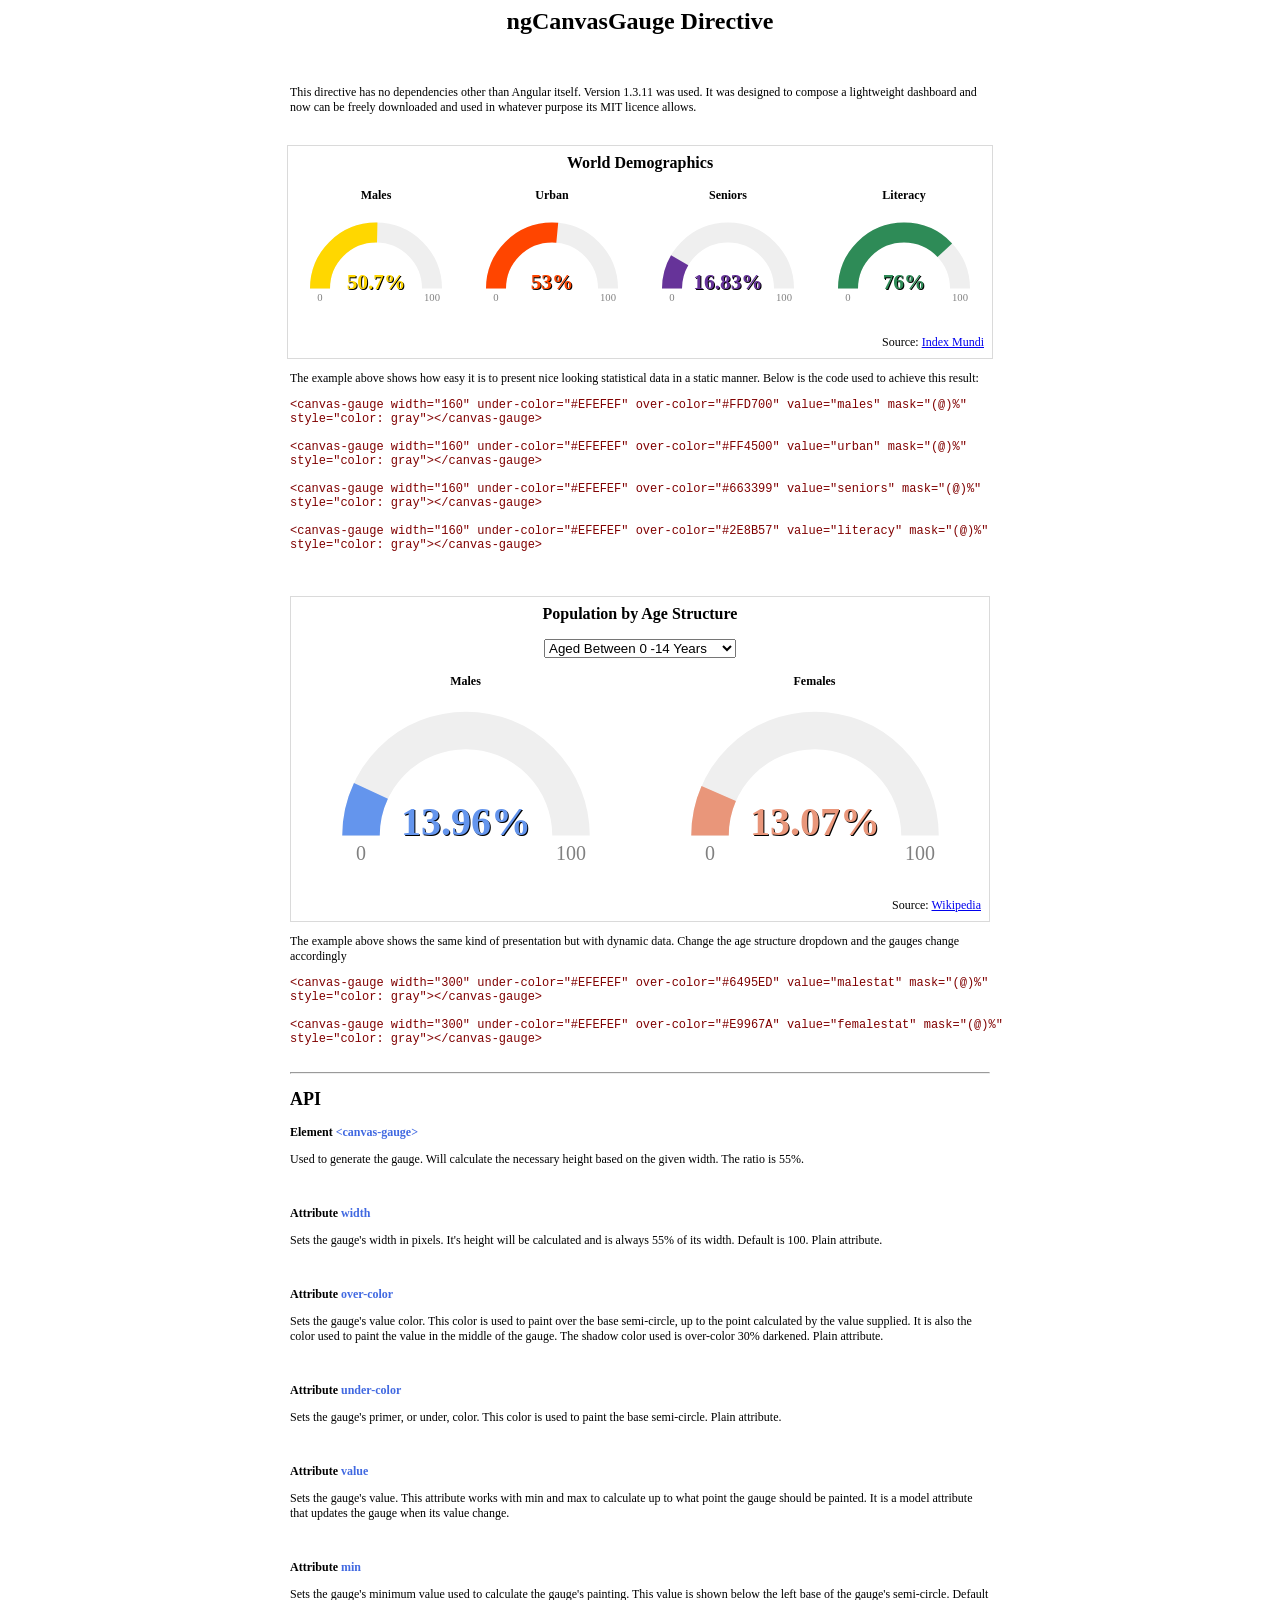
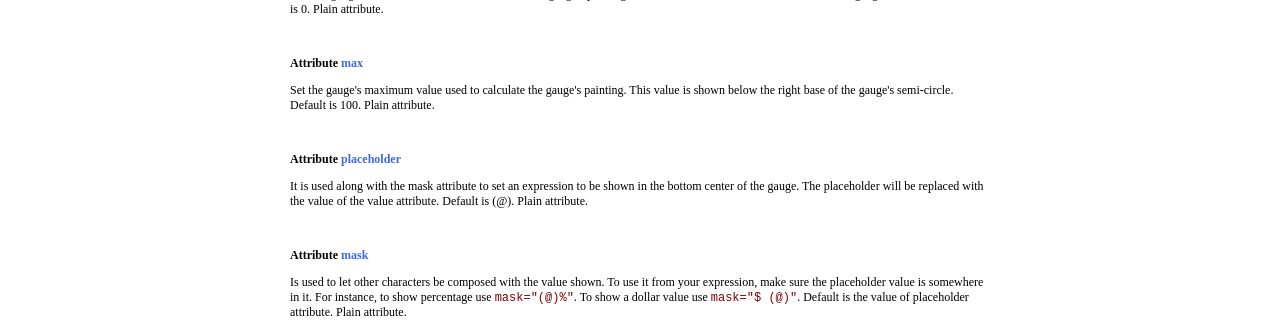
<file: webapp/libs/ngCanvasGauge/index.html>
<html ng-app="test_percDisplay">
<head>
    <title>Canvas Gauge Directive</title>

    <meta charset="UTF-8">
    <link rel="stylesheet" type="text/css" href="css/ngCanvasGauge.css" />
</head>


<body ng-controller="mainController" style="font-family: verdana">

    <center>

        <h2>ngCanvasGauge Directive</h2>


        <br />
        <div style="font-size: 12px; width: 700px; text-align: left">

            <p>This directive has no dependencies other than Angular itself. Version 1.3.11 was used. It was designed to compose a lightweight dashboard and now can be freely downloaded and used in whatever purpose its MIT licence allows.</p>


        </div>

        <br />
        <table style="normal font: 12px arial; width: 700px; border: 1px solid #DADADA" cellspacing="0" cellpadding="8">
            <thead>
                <tr>
                    <th colspan="4">
                        World Demographics
                    </th>
                </tr>
            </thead>
            <tbody style="font-size: 12px">
                <tr>
                    <th>Males</th>
                    <th>Urban</th>
                    <th>Seniors</th>
                    <th>Literacy</th>
                </tr>

                <tr>
                    <td>
                        <canvas-gauge width="160" under-color="#EFEFEF" over-color="#FFD700" value="males" mask="(@)%" style="color: gray"></canvas-gauge>
                    </td>

                    <td>
                        <canvas-gauge width="160" under-color="#EFEFEF" over-color="#FF4500" value="urban" mask="(@)%" style="color: gray"></canvas-gauge>
                    </td>   

                    <td>
                        <canvas-gauge width="160" under-color="#EFEFEF" over-color="#663399" value="seniors" mask="(@)%" style="color: gray"></canvas-gauge>
                    </td>  
                    <td>
                        <canvas-gauge width="160" under-color="#EFEFEF" over-color="#2E8B57" value="literacy" mask="(@)%" style="color: gray"></canvas-gauge>
                    </td>                         
                </tr>

                <tr>
                    <td style="text-align: right; padding-top: 20px;" colspan="4">
                        Source: <a href="http://www.indexmundi.com/world/demographics_profile.html">Index Mundi</a>
                    </td>
                </tr>
            </tbody>
        </table>

        <div style="font-size: 12px; width: 700px">
            <p style="text-align: left">The example above shows how easy it is to present nice looking statistical data in a static manner. Below is the code used to achieve this result:</p>

            <code style="text-align: left; color: maroon;"><pre>
&lt;canvas-gauge width="160" under-color="#EFEFEF" over-color="#FFD700" value="males" mask="(@)%"
style="color: gray"&gt;&lt;/canvas-gauge&gt;

&lt;canvas-gauge width="160" under-color="#EFEFEF" over-color="#FF4500" value="urban" mask="(@)%"
style="color: gray"&gt;&lt;/canvas-gauge&gt;

&lt;canvas-gauge width="160" under-color="#EFEFEF" over-color="#663399" value="seniors" mask="(@)%"
style="color: gray"&gt;&lt;/canvas-gauge&gt;

&lt;canvas-gauge width="160" under-color="#EFEFEF" over-color="#2E8B57" value="literacy" mask="(@)%"
style="color: gray"&gt;&lt;/canvas-gauge&gt;
            </pre></code>
        </div>



        <br />

        <table style="normal font: 12px arial; width: 700px; border: 1px solid #DADADA" cellspacing="0" cellpadding="8">
            <thead>
                <tr>
                    <th colspan="2">
                        Population by Age Structure
                    </th>
                </tr>
            </thead>            
            <tbody style="font-size: 12px">
                <tr>
                    <td colspan="2" style="text-align: center">
                        <select ng-change="setStats()" ng-model="stats">
                            <option value="1">Aged Between 0 -14 Years</option>
                            <option value="2">Aged Between 15 - 64 Years</option>
                            <option value="3">Aged Between 65 and Over</option>
                        </select>
                    </td>
                </tr>    

                <tr>
                    <th>Males</th>
                    <th>Females</th>
                </tr>

                <tr>
                    <td style="text-align: center;">
                        <canvas-gauge width="300" under-color="#EFEFEF" over-color="#6495ED" value="malestat" mask="(@)%" style="color: gray"></canvas-gauge>
                    </td>

                    <td style="text-align: center;">
                        <canvas-gauge width="300" under-color="#EFEFEF" over-color="#E9967A" value="femalestat" mask="(@)%" style="color: gray"></canvas-gauge>
                    </td>   
                </tr>

                <tr>
                    <td style="text-align: right; padding-top: 20px;" colspan="4">
                        Source: <a href="http://en.wikipedia.org/wiki/Demographics_of_the_world#Age_structure">Wikipedia</a>
                    </td>
                </tr>
            </tbody>
        </table>

        <div style="font-size: 12px; width: 700px">
            <p style="text-align: left">The example above shows the same kind of presentation but with dynamic data. Change the age structure dropdown and the gauges change accordingly</p>

            <code style="text-align: left; color: maroon"><pre>
&lt;canvas-gauge width="300" under-color="#EFEFEF" over-color="#6495ED" value="malestat" mask="(@)%"
style="color: gray"&gt;&lt;/canvas-gauge&gt;

&lt;canvas-gauge width="300" under-color="#EFEFEF" over-color="#E9967A" value="femalestat" mask="(@)%"
style="color: gray"&gt;&lt;/canvas-gauge&gt;
            </pre></code>
        </div>





        <div style="font-size: 12px; width: 700px">
            <hr />

            <div style="text-align: left">
                <h2>API</h2>

                <p><b>Element <font color="RoyalBlue">&lt;canvas-gauge&gt;</font></b></p>
                <p>Used to generate the gauge. Will calculate the necessary height based on the given width. The ratio is 55%.</p>

                <br />

                <p><b>Attribute <font color="RoyalBlue">width</font></b></p>
                <p>Sets the gauge's width in pixels. It's height will be calculated and is always 55% of its width. Default is 100. Plain attribute.</p>

                <br />

                <p><b>Attribute <font color="RoyalBlue">over-color</font></b></p>
                <p>Sets the gauge's value color. This color is used to paint over the base semi-circle, up to the point calculated by the value supplied. It is also the color used to paint the value in the middle of the gauge. The shadow color used is over-color 30% darkened. Plain attribute.</p>            
                
                <br />

                <p><b>Attribute <font color="RoyalBlue">under-color</font></b></p>
                <p>Sets the gauge's primer, or under, color. This color is used to paint the base semi-circle. Plain attribute.</p>

                <br />

                <p><b>Attribute <font color="RoyalBlue">value</font></b></p>
                <p>Sets the gauge's value. This attribute works with min and max to calculate up to what point the gauge should be painted. It is a model attribute that updates the gauge when its value change.</p>      


                <br />

                <p><b>Attribute <font color="RoyalBlue">min</font></b></p>
                <p>Sets the gauge's minimum value used to calculate the gauge's painting. This value is shown below the left base of the gauge's semi-circle. Default is 0. Plain attribute.</p>    


                <br />

                <p><b>Attribute <font color="RoyalBlue">max</font></b></p>
                <p>Set the gauge's maximum value used to calculate the gauge's painting. This value is shown below the right base of the gauge's semi-circle. Default is 100. Plain attribute.</p>       

                <br />

                <p><b>Attribute <font color="RoyalBlue">placeholder</font></b></p>
                <p>It is used along with the mask attribute to set an expression to be shown in the bottom center of the gauge. The placeholder will be replaced with the value of the value attribute. Default is (@). Plain attribute.</p>    

                <br />

                <p><b>Attribute <font color="RoyalBlue">mask</font></b></p>
                <p>Is used to let other characters be composed with the value shown. To use it from your expression, make sure the placeholder value is somewhere in it. For instance, to show percentage use <code style="color: maroon">mask="(@)%"</code>. To show a dollar value use <code style="color: maroon">mask="$ (@)"</code>. Default is the value of placeholder attribute. Plain attribute.</p>   
            </div>

        </div>
    </center>


    





    <script src="js/jquery-1.11.1.min.js" type="text/javascript"></script>
    <script src="js/angular.min.js" type="text/javascript"></script>
    <script src="js/ngCanvasGauge.js" type="text/javascript"></script>

    <script type="text/javascript">

        var app = angular.module('test_percDisplay', ['ngCanvasGauge']);

        app.controller('mainController', function($scope) {

            $scope.males = 50.7;
            $scope.urban = 53;
            $scope.seniors = 16.83;
            $scope.literacy = 84.1;
            $scope.malestat = 0;
            $scope.femalestat = 0;

            $scope.stats = 1;

            $scope.population = [ { m: 944987919, f: 884268378 }, {m: 2234860865, f: 2187838153 }, { m: 227164176, f: 289048221} ];

            $scope.setStats = function() {

                var tot = 6768167712;
                var item = $scope.population[$scope.stats - 1];

                $scope.malestat = ((item.m * 100) / tot).toFixed(2);
                $scope.femalestat = ((item.f * 100) / tot).toFixed(2);
            }

            $scope.setVal = function() {
                $scope.value = Math.floor((Math.random() * 100) + 1); 
            }
            $scope.setStats();
        });

    </script>
</body>
</html>
</file>
<file: webapp/libs/ngCanvasGauge/css/ngCanvasGauge.css>
.ngpercentdisplay {
    background-color: #606060;
    border-radius: 50%;
    overflow: hidden;
    position: relative;
    float: left;
    margin: 10px;
    font-size: 24px;
}
.ngpercentdisplay > div {
    float: left;
    width: 50%;
    height: 100%;
    position: relative;
    overflow: hidden;
}
.ngpercentdisplay span {
    background-color: #DADADA;
    display: block;
    width: 100%;
    height: 100%;
}
    .ngpercentdisplay .ngperdispleft span {
        border-top-right-radius: 0;
        border-bottom-right-radius: 0;
        -webkit-transform-origin: 100% 50%;
    }
    .ngpercentdisplay .ngperdispright span {
        border-top-left-radius: 0;
        border-bottom-left-radius: 0;
        -webkit-transform-origin: 0% 50%;
    }
.ngpercentdisplay:before,
.ngpercentdisplay:after {
    border-radius: 50%;
    display: block;
    position: absolute;
    top: 50%;
    left: 50%;
    -webkit-transform: translateX(-50%) translateY(-50%);
}
    .ngpercentdisplay:before {
        background-color: #FFFFFF;
        content: "";
        width: 60%;
        height: 60%;
        z-index: 100;
    }
    .ngpercentdisplay:after {
        content: attr(data-percent) "%";
        font-family: Arial, sans-serif;
        font-weight: bold;
        z-index: 200;
        text-align: center;
    }
</file>
